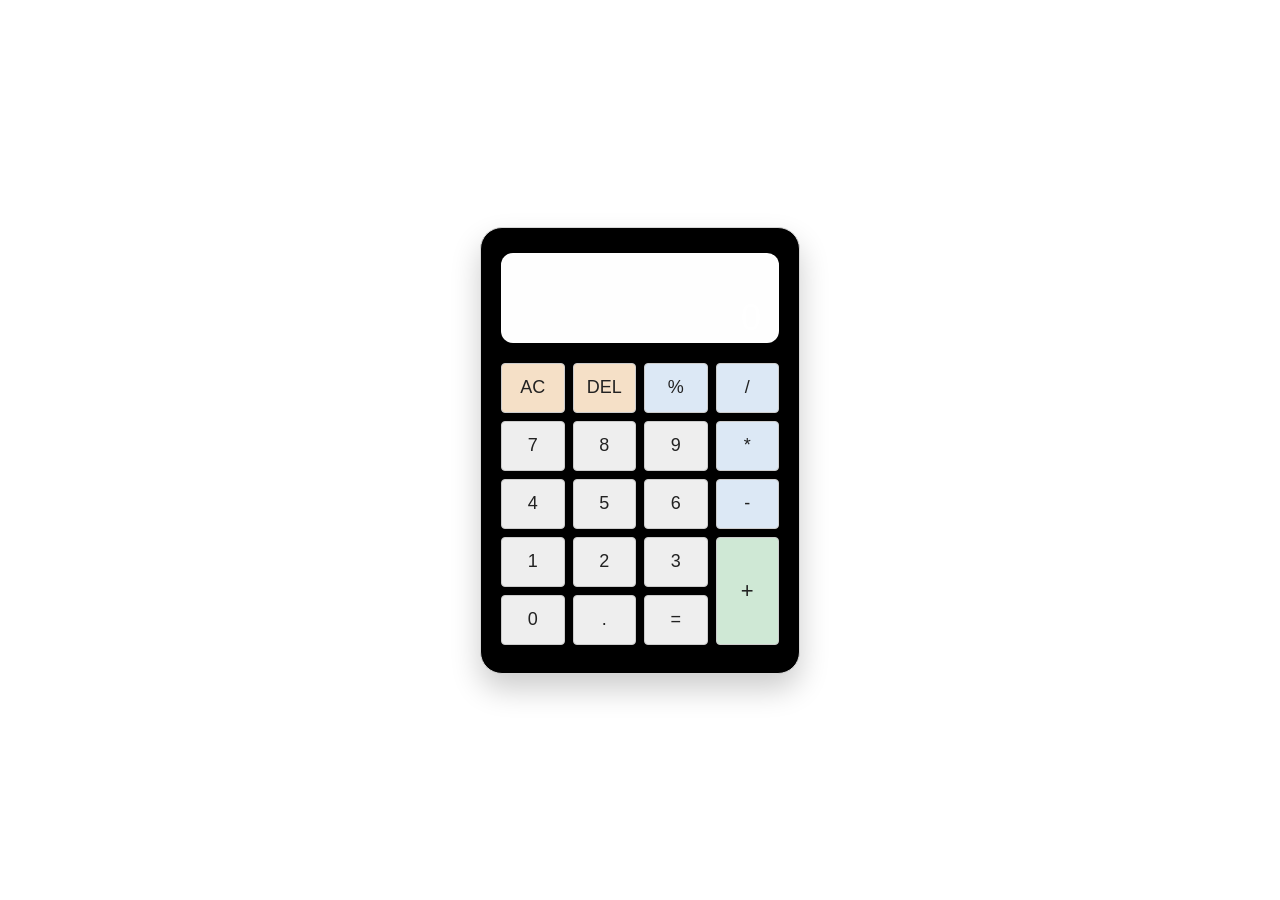
<file: calculator.html>
<!DOCTYPE html>
<html lang="vi">

<head>
    <meta charset="UTF-8">
    <meta name="viewport" content="width=device-width, initial-scale=1.0">
    <title>Javascript Calculator | Ludifex</title>
    <link rel="stylesheet" href="calculator.css">
</head>

<body>

    <div class="container">
        <div class="display-container">
            <span class="history"></span>
            <input type="text" class="display" placeholder="0" readonly>
        </div>

        <div class="buttons">
            <button class="clear" data-value="AC">AC</button>
            <button class="delete" data-value="DEL">DEL</button>
            <button class="operator" data-value="%">%</button>
            <button class="operator" data-value="/">/</button>

            <button data-value="7">7</button>
            <button data-value="8">8</button>
            <button data-value="9">9</button>
            <button class="operator" data-value="*">*</button>

            <button data-value="4">4</button>
            <button data-value="5">5</button>
            <button data-value="6">6</button>
            <button class="operator" data-value="-">-</button>

            <button data-value="1">1</button>
            <button data-value="2">2</button>
            <button data-value="3">3</button>
            <button class="operator" data-value="+">+</button>

            <button data-value="0">0</button>
            <button data-value=".">.</button>
            <button class="equal" data-value="=">=</button>
        </div>
    </div>

    <script src="calculator.js"></script>

</body>

</html>
</file>
<file: calculator.css>
/*Khai báo biến màu*/
:root {
    --background-color: linear-gradient(to right, #eeeeee, #e0e3e6);
    --white-color: #ffffff;
    --black-color: #000000;
    --orange-color: #ff7f50;
    --medium-dark: #333333;
    --light-gray: #f1f3f5;
}


* {
    box-sizing: border-box;
}

/* Đặt kiểu chữ và màu nền chung cho trang */
body {
    min-height: 100vh;
    margin: 0;
    padding: 0;
    display: flex;
    justify-content: center;
    align-items: center;
    background-color: var(--background-color);
    font-family: Arial, sans-serif;
}

/* Khung chính của máy tính */
.container {
    width: 320px;
    border-radius: 22px;
    padding: 25px 20px 28px;
    background-color: var(--black-color);
    color: var(--white-color);
    box-shadow: 0 15px 30px rgba(0, 0, 0, 0.20);
    border: 1px solid #d6d6d6; 
}

/* Màn hình hiển thị kết quả */
.display-container {
    width: 100%;
    height: 90px; /* Giảm từ 100px xuống 80px */
    padding: 16px 16px 3px 10px; /* Thêm khoảng cách lề cho đẹp */
    margin-bottom: 20px;
    background-color: #fefefe;
    border-radius: 12px;
    display: flex;
    flex-direction: column;
    justify-content: flex-end;
    align-items: flex-end;
    overflow: hidden;
}
    
/* Dòng lịch sử phép tính nhỏ phía trên (VD: 98-3) */
.history {
    width: 100%;
    min-height: 25px;
    font-size: 25px;
    color: #9ca3af;
    text-align: right;
    margin-bottom: 6px;
}

/* Ô kết quả chính phía dưới (VD: 95) - ẩn hoàn toàn viền và nền input */
.display {
    width: 100%;
    background: transparent;
    border: none;
    outline: none;
    color: #0c0707;
    font-size: 36px;
    font-weight: 300;
    text-align: right;
}

.display::placeholder {
    color: #ffffff;
}

/* Sắp xếp các nút thành bốn cột */
.buttons {
    display: grid;
    grid-template-columns: repeat(4, 1fr);
    gap: 8px;
}

/* Kiểu dáng chung cho các nút */
.buttons button {
    height: 50px;
    border: 1px solid #cccccc;
    border-radius: 4px;
    background-color: #eeeeee;
    color: #222222;
    font-size: 18px;
    cursor: pointer;
}

.buttons button:hover {
    background-color: #dddddd;
}

.buttons button:active {
    background-color: #cccccc;
}

/* Nút phép tính */
.buttons button.operator {
    background-color: #dce8f5;
}

.buttons button.operator:hover {
    background-color: #c6d9ee;
}

/* Nút xóa */
.buttons button.clear {
    background-color: #f5e0c7;
}

.buttons button.clear:hover {
    background-color: #c99797;
}

.buttons button.delete{
    background-color: #f5e0c7;
}

.buttons button.delete:hover{
    background-color: #c99797;
}

/* Nút bằng kéo dài xuống hai hàng */
.buttons button:nth-child(16) {
    grid-row: span 2;
    height: auto;
    background-color: #cfe8d5;
    font-size: 22px;
}

.buttons button:nth-child(16):hover {
    background-color: #b9ddc2;
}

/* Thu gọn nhẹ trên màn hình nhỏ */
@media (max-width: 360px) {
    .calculator {
        width: calc(100% - 40px);
    }
}
</file>
